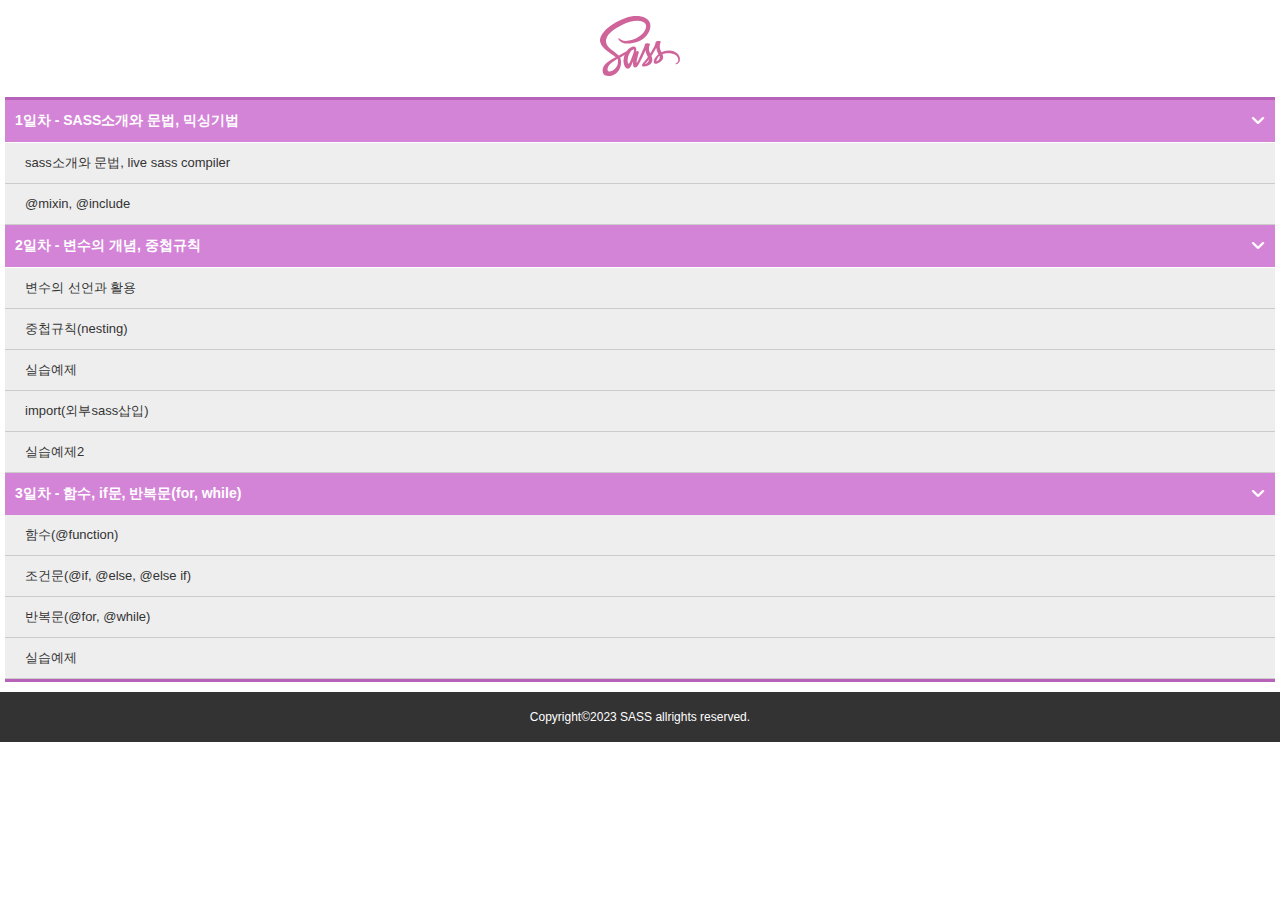
<file: index.html>
<!DOCTYPE html>
<html lang="ko">
<head>
  <meta charset="UTF-8">
  <meta http-equiv="X-UA-Compatible" content="IE=edge">
  <meta name="viewport" content="width=device-width, initial-scale=1.0">
  <title>SASS 학습목차</title>
  <style>
    *{padding:0px;margin:0px;}
    body{
      font-family:"맑은 고딕",arial,sans-serif;
      font-size:12px;
      color:#333;
    }
    h1{
      text-align:center;
      padding:16px 0px;
      font-size:20px
    }
    h1 img{height:60px;}
    .title01{
      text-align:center;
      margin-top:6px;
    }
    .border01{
      border-top:3px solid #b662b9;
      border-bottom:3px solid #b662b9;
    }
    .bgcolor01{background:#d484d7;}
    main{margin-bottom:10px;}
    dl{
      margin:0px 5px;
      overflow:hidden;
    }
    dt{
      font-size:14px;     
      color:#ffffff;
      padding:12px 0px;
      font-weight:bold;
      text-indent:10px;
      border-bottom:1px solid #fff;
    }
    dl dt:last-of-type{border:none;}
    dd{
      background:rgb(238, 238, 238);
      border-bottom:1px solid #ccc;
      /* overflow:hidden; */
    }
    dd > a{
      font-size:13px;
      line-height:40px;
      color:#333;
      text-decoration:none;
      text-indent:20px;
      display:block;
      transition:0.3s;
    }
    dd > a:hover{
      font-weight:bold;
      
    }
    i.fa-angle-down{
      color:#fff;
      font-size:16px;
      float:right;
      padding:0px 10px;
    }
    footer{
      line-height:50px;
      text-align:center;
      background:#333;
    }
    footer > address{
      font-style:normal;
      color:#fff;
    }
  </style>
  <link rel="stylesheet" href="https://cdnjs.cloudflare.com/ajax/libs/font-awesome/6.1.1/css/all.min.css">
</head>
<body>
  <header>
    <h1><img src="./logo.svg" alt="sass로고"></h1>
  </header>

  <main>
    <dl class="border01">
      <dt class="bgcolor01">1일차 - SASS소개와 문법, 믹싱기법<i class="fas fa-angle-down"></i></dt>
      <dd><a href="./0424/01_sass소개와 문법.html" title="소개와 문법">sass소개와 문법, live sass compiler</a></dd>
      <dd><a href="./0424/02_sass문법-믹싱기법(mixin, include).html" title="">@mixin, @include</a></dd>

      <dt class="bgcolor01">2일차 - 변수의 개념, 중첩규칙<i class="fas fa-angle-down"></i></dt>
      <dd><a href="./0425/01_sass_변수개념.html" title="변수">변수의 선언과 활용</a></dd>
      <dd><a href="./0425/02_sass_중첩규칙.html" title="중첩">중첩규칙(nesting)</a></dd>
      <dd><a href="./0425/03_sass_실습예제.html" title="삽입">실습예제</a></dd>
      <dd><a href="./0425/04_sass_import(외부sass삽입).html" title="삽입">import(외부sass삽입)</a></dd>
      <dd><a href="./0425/05_sass_실습예제2.html" title="삽입">실습예제2</a></dd>

      <dt class="bgcolor01">3일차 - 함수, if문, 반복문(for, while)<i class="fas fa-angle-down"></i></dt>
      <dd><a href="./0426/01_sass함수문법.html" title="함수">함수(@function)</a></dd>
      <dd><a href="./0426/02_sass함수문법(if문).html" title="조건문">조건문(@if, @else, @else if)</a></dd>
      <dd><a href="./0426/04_sass함수문법(반복문과 배열).html" title="반복문">반복문(@for, @while)</a></dd>
      <dd><a href="./0426/03_sass실습예제.html" title="반복문">실습예제</a></dd>
    </dl>
  </main>

  <footer>
    <address>
      Copyright&copy;2023 SASS allrights reserved.
    </address>
  </footer>
</body>
</html>
</file>
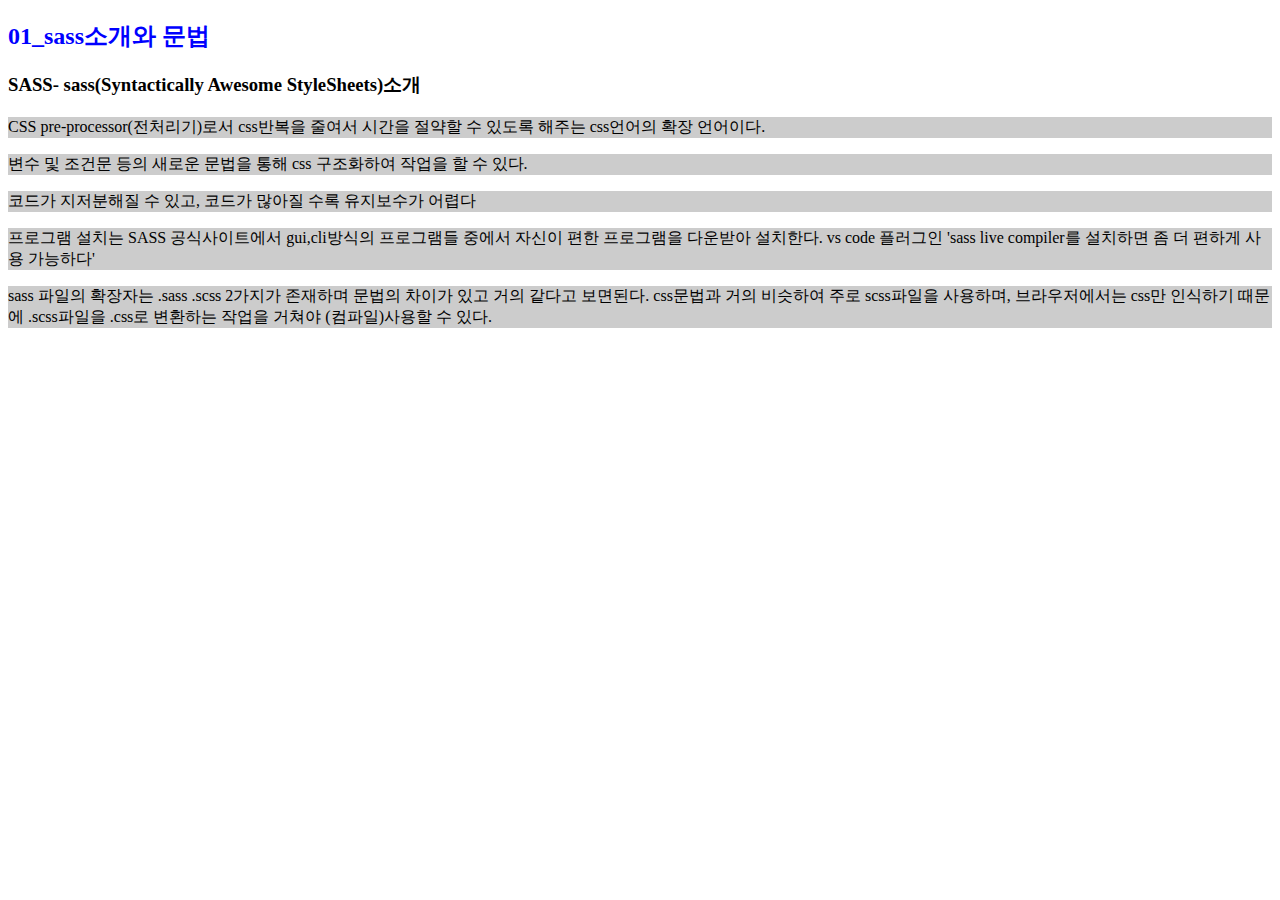
<file: 0424/01_sass소개와 문법.html>
<!DOCTYPE html>
<html lang="ko">
<head>
  <meta charset="UTF-8">
  <meta http-equiv="X-UA-Compatible" content="IE=edge">
  <meta name="viewport" content="width=device-width, initial-scale=1.0">
  <title>01_sass소개와 문법</title>
  <link rel="stylesheet" href="./style.css" type="text/css" rel="stylesheet"">
</head>
<body>
  <h2>01_sass소개와 문법</h2>
  <h3>SASS- sass(Syntactically Awesome StyleSheets)소개</h3>
  <p>CSS pre-processor(전처리기)로서 css반복을 줄여서 시간을 절약할 수 있도록 해주는 css언어의 확장 언어이다.</p>
  <p>변수 및 조건문 등의 새로운 문법을 통해 css 구조화하여 작업을 할 수 있다.</p>
  <P>코드가 지저분해질 수 있고, 코드가 많아질 수록 유지보수가 어렵다</P>
  <P>프로그램 설치는 SASS 공식사이트에서 gui,cli방식의 프로그램들 중에서 자신이 편한 프로그램을 다운받아 설치한다. vs code 플러그인 'sass live compiler를 설치하면 좀 더 편하게 사용 가능하다'</P>
  <p>sass 파일의 확장자는 .sass .scss 2가지가 존재하며 문법의 차이가 있고 거의 같다고 보면된다.
    css문법과 거의 비슷하여 주로 scss파일을 사용하며, 브라우저에서는 css만 인식하기 때문에 .scss파일을 .css로 변환하는 작업을 거쳐야 (컴파일)사용할 수 있다.

  </p>
</body>
</html>
</file>
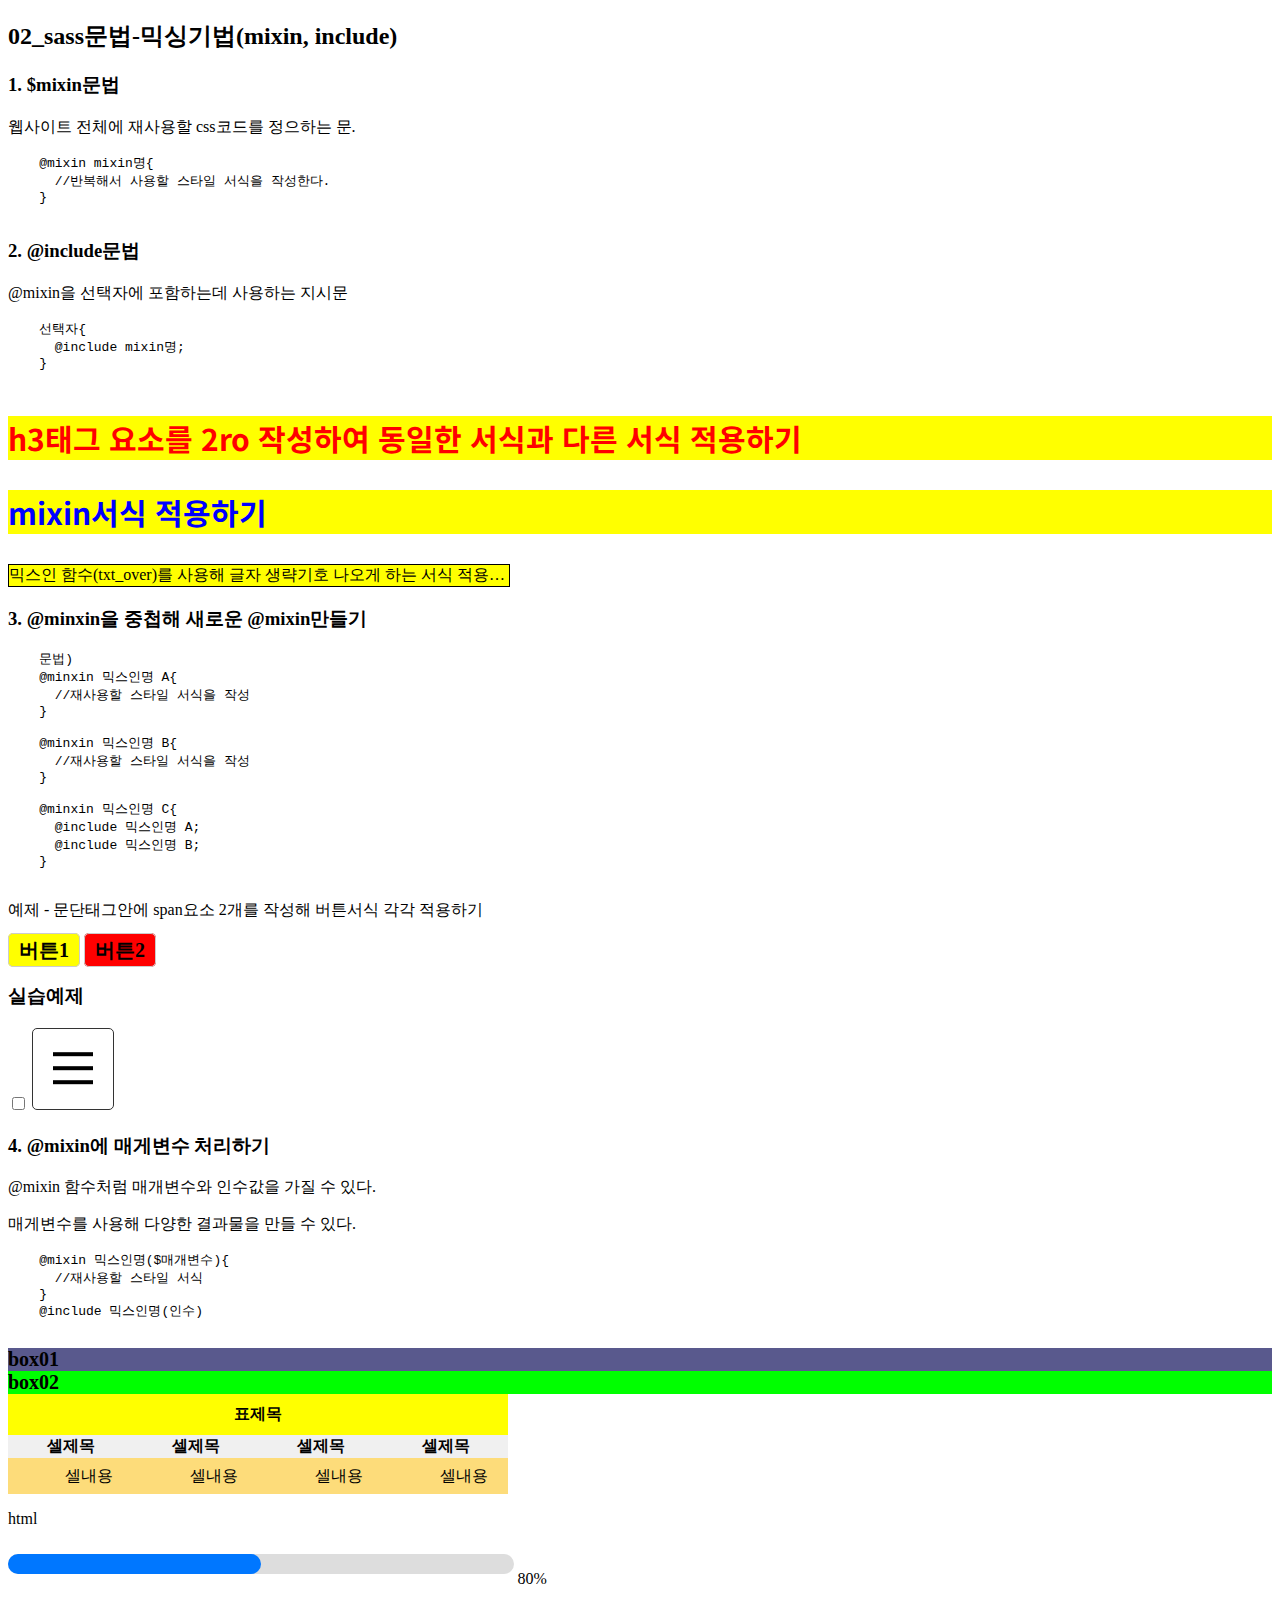
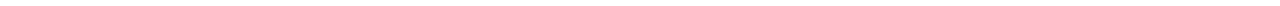
<file: 0424/02_sass문법-믹싱기법(mixin, include).html>
<!DOCTYPE html>
<html lang="ko">
<head>
  <meta charset="UTF-8">
  <meta http-equiv="X-UA-Compatible" content="IE=edge">
  <meta name="viewport" content="width=device-width, initial-scale=1.0">
  <title>02_sass문법-믹싱기법(mixin, include)</title>
  <link rel="stylesheet" href="./style2.css" type="text/css">
</head>
<body>
  <h2>02_sass문법-믹싱기법(mixin, include)</h2>
  <h3>1. $mixin문법</h3>
  <p>웹사이트 전체에 재사용할 css코드를 정으하는 문.</p>
  <pre>
    @mixin mixin명{
      //반복해서 사용할 스타일 서식을 작성한다.
    }
  </pre>

  <h3>2. @include문법</h3>
  <p>@mixin을 선택자에 포함하는데 사용하는 지시문</p>
  <pre>
    선택자{
      @include mixin명;
    }
  </pre>

  <h3 class="title01">h3태그 요소를 2ro 작성하여 동일한 서식과 다른 서식 적용하기</h3>
  <h3 class="title02">mixin서식 적용하기</h3>

  <p class="p01">믹스인 함수(txt_over)를 사용해 글자 생략기호 나오게 하는 서식 적용하기</p>

  <h3>3. @minxin을 중첩해 새로운 @mixin만들기</h3>
  <pre>
    문법)
    @minxin 믹스인명 A{
      //재사용할 스타일 서식을 작성
    }

    @minxin 믹스인명 B{
      //재사용할 스타일 서식을 작성
    }
    
    @minxin 믹스인명 C{
      @include 믹스인명 A;
      @include 믹스인명 B;
    }
  </pre>

  <p>예제 - 문단태그안에 span요소 2개를 작성해 버튼서식 각각 적용하기</p>
  <p>
    <span class="btn01">버튼1</span>
    <span class="btn02">버튼2</span>
  </p>
  <h3>실습예제</h3>

  <input type="checkbox" for="check" id="check1">
  <label class="box_wrap" for="check1">
    <div class="box01">
      <span>&nbsp;</span>
      <span>&nbsp;</span>
      <span>&nbsp;</span>
    </div>
  </label>

  <h3>4. @mixin에 매게변수 처리하기</h3>
  <p>@mixin 함수처럼 매개변수와 인수값을 가질 수 있다.</p>
  <p>매게변수를 사용해 다양한 결과물을 만들 수 있다.</p>

  <pre>
    @mixin 믹스인명($매개변수){
      //재사용할 스타일 서식
    }
    @include 믹스인명(인수)
  </pre>

  <div id="box01">box01</div>
  <div id="box02">box02</div>

<!-- 테이블태그 -->
<table class="v">
  <caption>표제목</caption>
  <thead>
  <tr>
    <th>셀제목</th>
    <th>셀제목</th>
    <th>셀제목</th>
    <th>셀제목</th>
  </tr>
</thead>

<tbody>
  <tr>
    <td>셀내용</td>
    <td>셀내용</td>
    <td>셀내용</td>
    <td>셀내용</td>
  </tr>
</tbody>
</table>

<div class="progress_wrap">
  <p>html</p>
  <div class="progress-bar">
    <div class="progress"></div>
  </div>
  <span>80%</span>
 





</body>
</html>
</file>
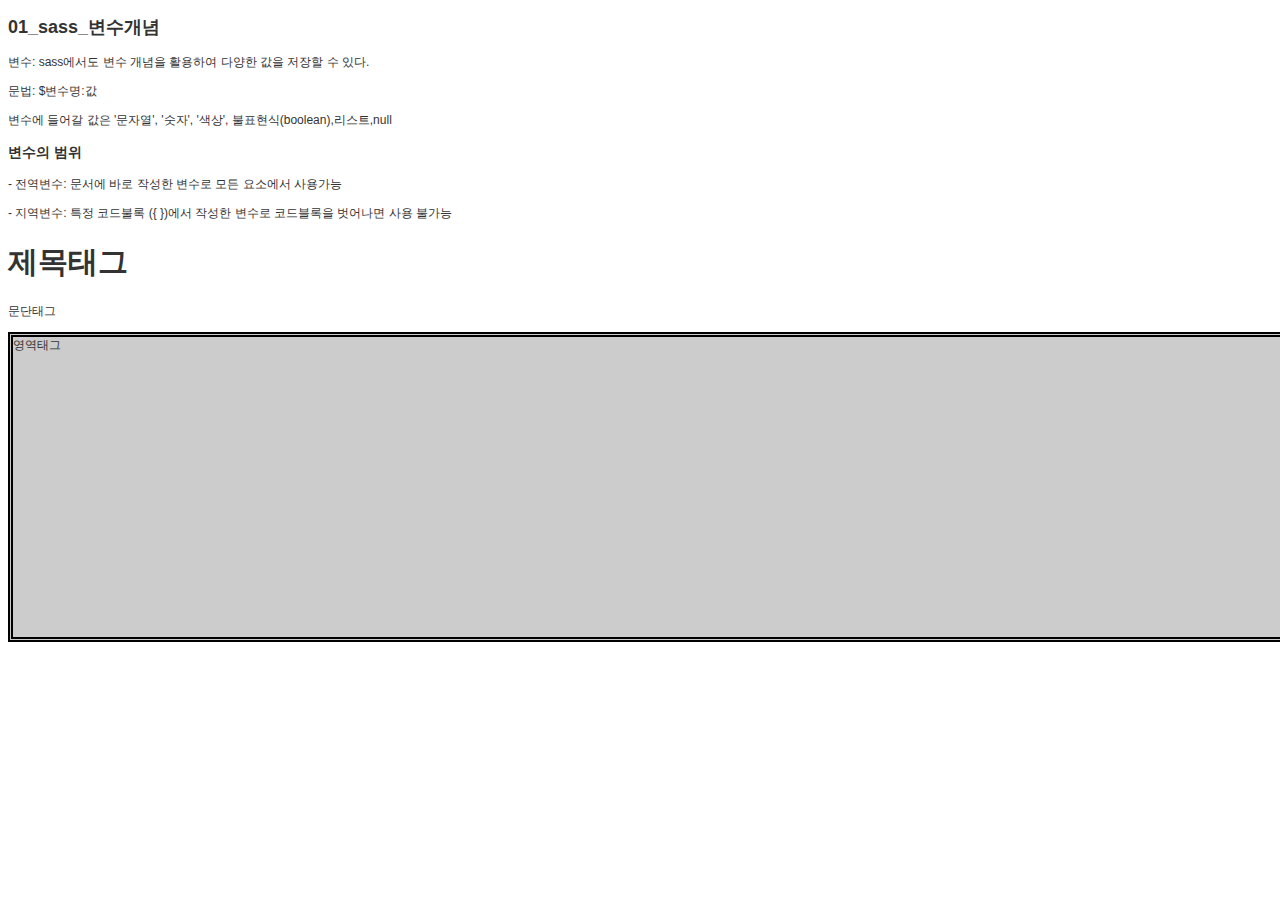
<file: 0425/01_sass_변수개념.html>
<!DOCTYPE html>
<html lang="ko">
<head>
  <meta charset="UTF-8">
  <meta http-equiv="X-UA-Compatible" content="IE=edge">
  <meta name="viewport" content="width=device-width, initial-scale=1.0">
  <title>01_sass_변수개념</title>
  <link rel="stylesheet" href="./css/style.css" type="text/css">
</head>
<body>
  <h2>01_sass_변수개념</h2>
  <p>변수: sass에서도 변수 개념을 활용하여 다양한 값을 저장할 수 있다.</p>
  <p>문법: $변수명:값</p>
  <p>변수에 들어갈 값은 '문자열', '숫자', '색상', 불표현식(boolean),리스트,null</p>


  <h3>변수의 범위</h3>
  <p>- 전역변수: 문서에 바로 작성한 변수로 모든 요소에서 사용가능</p>
  <p>- 지역변수: 특정 코드불록 ({ })에서 작성한 변수로 코드블록을 벗어나면 사용 불가능</p>
  <h1>제목태그</h1>
  <p>문단태그</p>
  <div id="wrap">영역태그</div>
</body>
</html>
</file>
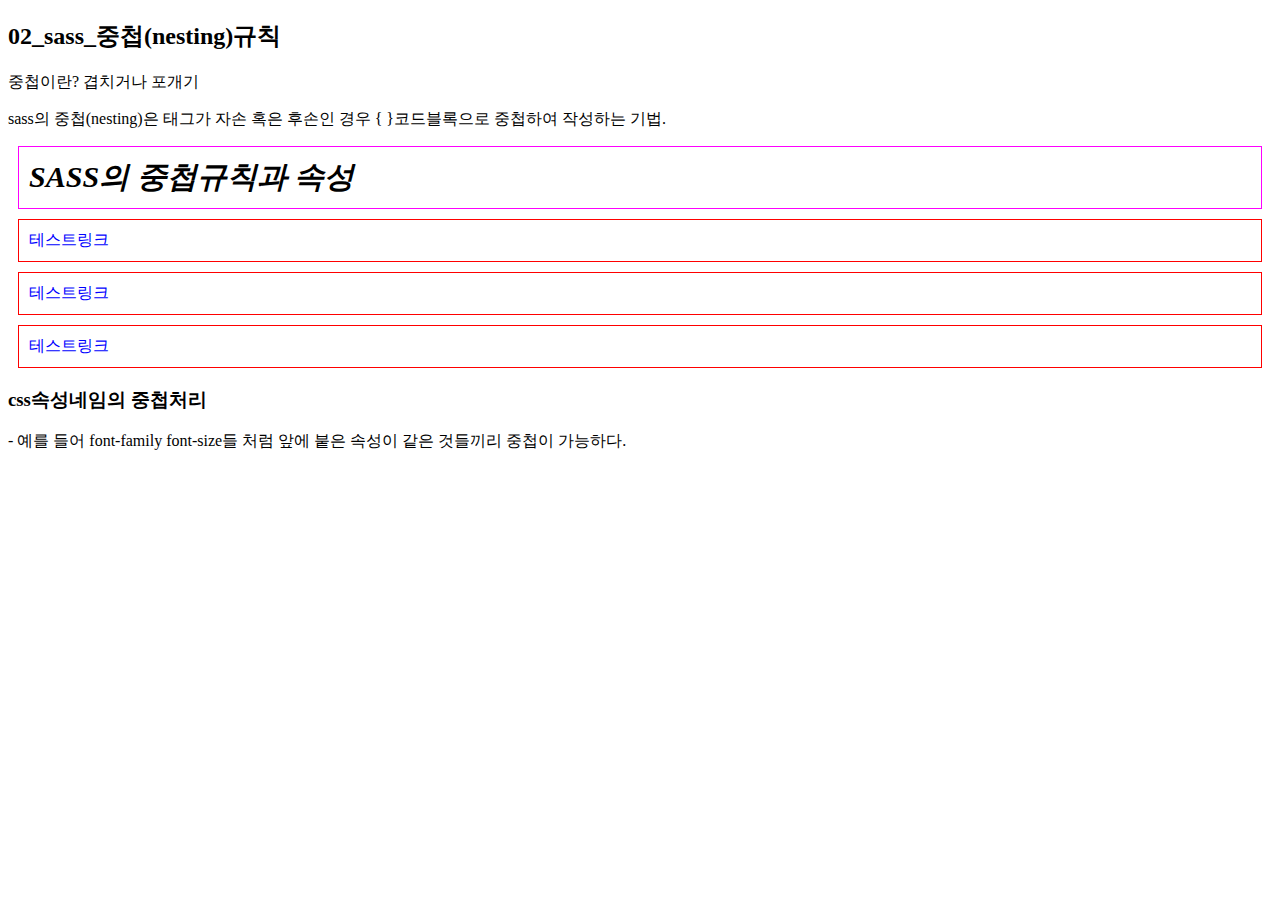
<file: 0425/02_sass_중첩규칙.html>
<!DOCTYPE html>
<html lang="ko">
<head>
  <meta charset="UTF-8">
  <meta http-equiv="X-UA-Compatible" content="IE=edge">
  <meta name="viewport" content="width=device-width, initial-scale=1.0">
  <title>02_sass_중첩규칙</title>
  <link rel="stylesheet" href="./css/style2.css" type="text/css">
</head>
<body>
  <h2>02_sass_중첩(nesting)규칙</h2>
  <p>중첩이란? 겹치거나 포개기</p>
  <p>sass의 중첩(nesting)은 태그가 자손 혹은 후손인 경우 { }코드블록으로 중첩하여 작성하는 기법. </p>

  <div class="list">
    <h3>SASS의 중첩규칙과 속성</h3>
    <ul>
      <li><a href="#">테스트링크</a></li>
      <li><a href="#">테스트링크</a></li>
      <li><a href="#">테스트링크</a></li>
    </ul>
  </div>

  <h3>css속성네임의 중첩처리</h3>
  <p>- 예를 들어 font-family font-size들 처럼 앞에 붙은 속성이 같은 것들끼리 중첩이 가능하다.</p>

</body>
</html>
</file>
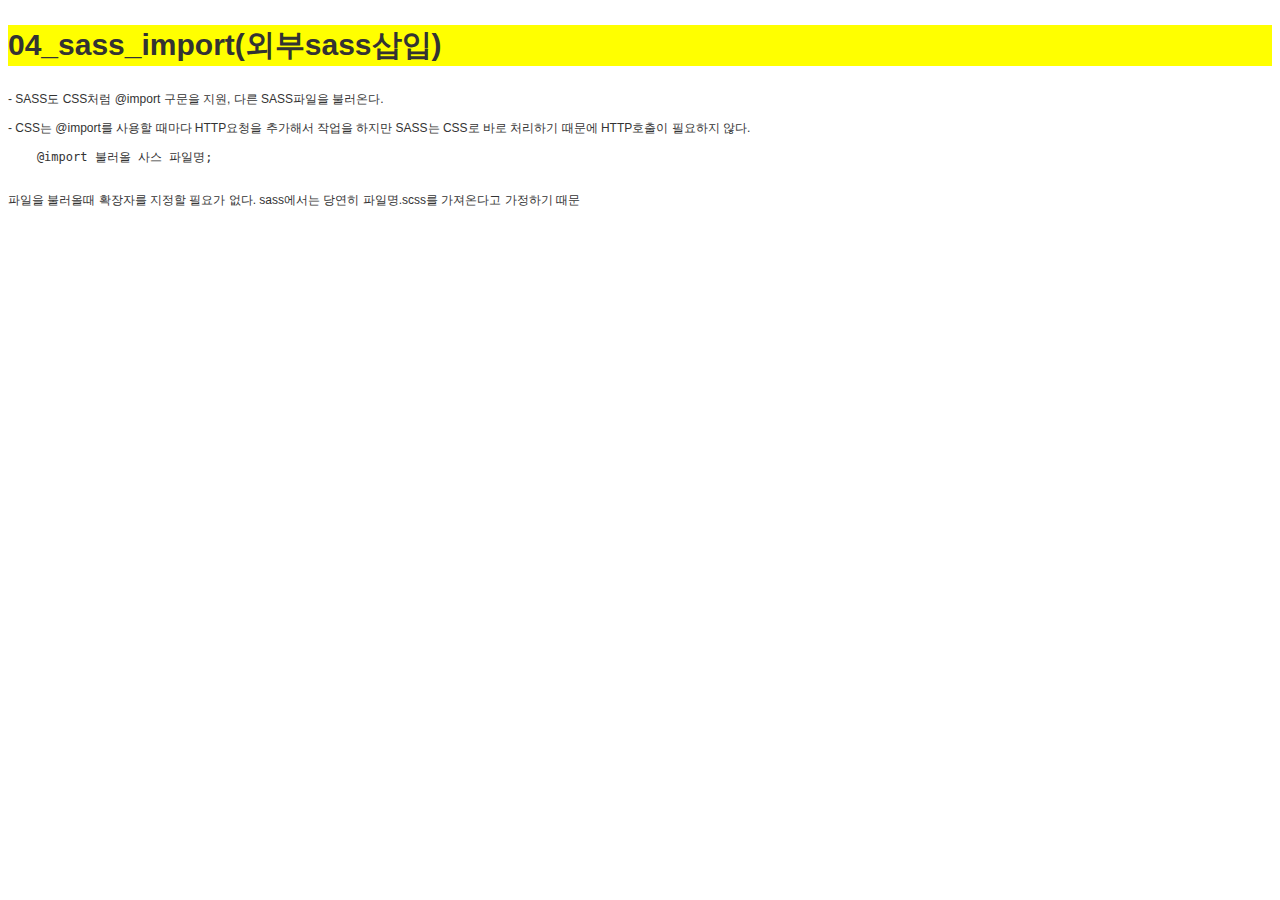
<file: 0425/04_sass_import(외부sass삽입).html>
<!DOCTYPE html>
<html lang="ko">
<head>
  <meta charset="UTF-8">
  <meta http-equiv="X-UA-Compatible" content="IE=edge">
  <meta name="viewport" content="width=device-width, initial-scale=1.0">
  <title>04_sass_import(외부sass삽입)</title>
  <link rel="stylesheet" href="./css/import.css">
</head>
<body>
  <h2>04_sass_import(외부sass삽입)</h2>
  <p>- SASS도 CSS처럼 @import 구문을 지원, 다른 SASS파일을 불러온다.</p>
  <p>- CSS는 @import를 사용할 때마다 HTTP요청을 추가해서 작업을 하지만 SASS는 CSS로 바로 처리하기 때문에 HTTP호출이 필요하지 않다.</p>

  <pre>
    @import 불러올 사스 파일명;
  </pre>

  <p>파일을 불러올때 확장자를 지정할 필요가 없다. sass에서는 당연히 파일명.scss를 가져온다고 가정하기 때문</p>


</body>
</html>
</file>
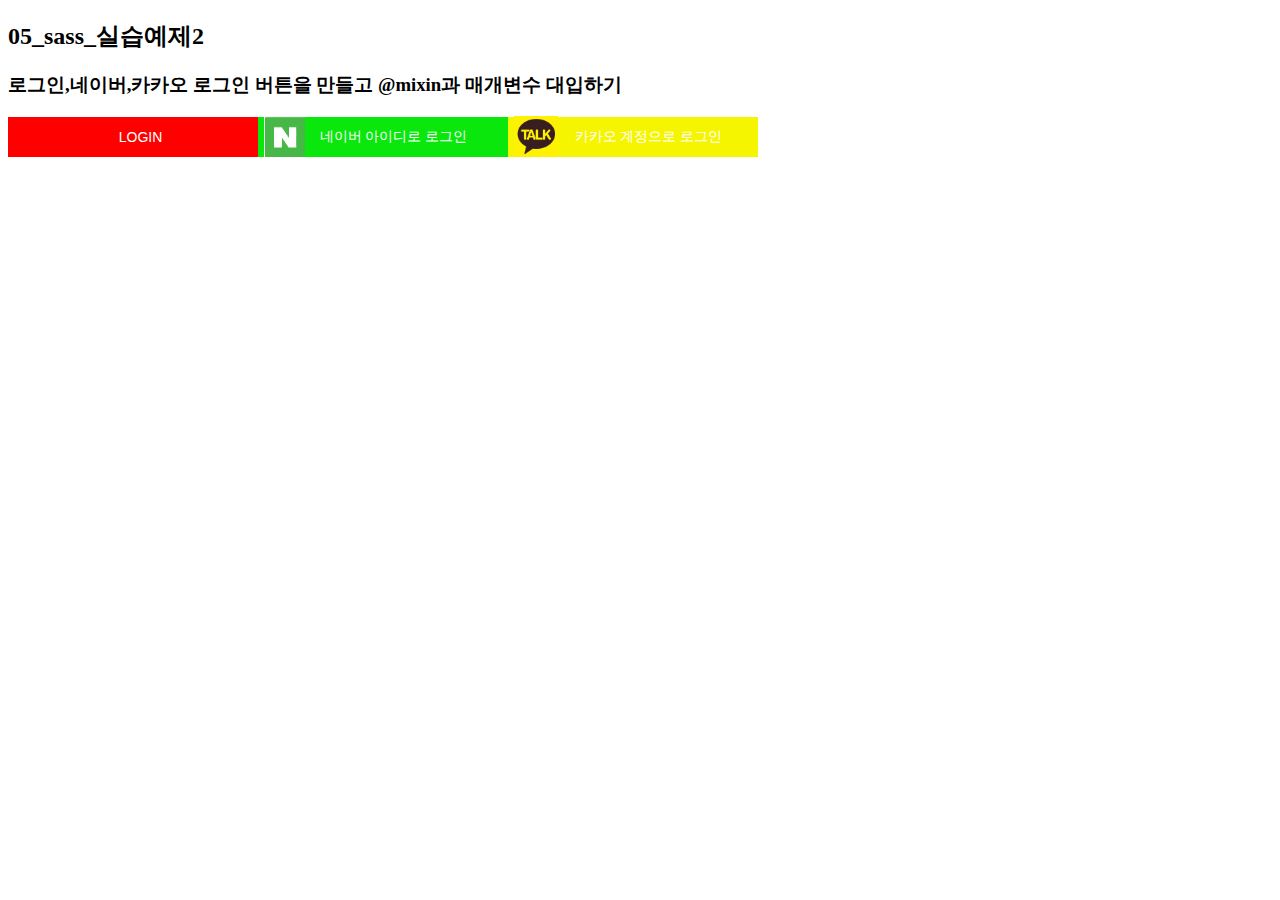
<file: 0425/05_sass_실습예제2.html>
<!DOCTYPE html>
<html lang="ko">
<head>
  <meta charset="UTF-8">
  <meta http-equiv="X-UA-Compatible" content="IE=edge">
  <meta name="viewport" content="width=device-width, initial-scale=1.0">
  <title>05_sass_실습예제2</title>
  <link rel="stylesheet" href="./css/style3.css" type="text/css">
</head>
<body>
  <h2>05_sass_실습예제2</h2>
  
  <h3>로그인,네이버,카카오 로그인 버튼을 만들고 @mixin과 매개변수 대입하기</h3>
  <div class="btn_wrap">
    <button class="btn1">LOGIN</button>
    <button class="btn2">네이버 아이디로 로그인</button>
    <button class="btn3">카카오 계정으로 로그인</button>

  </div>
</body>
</html>
</file>
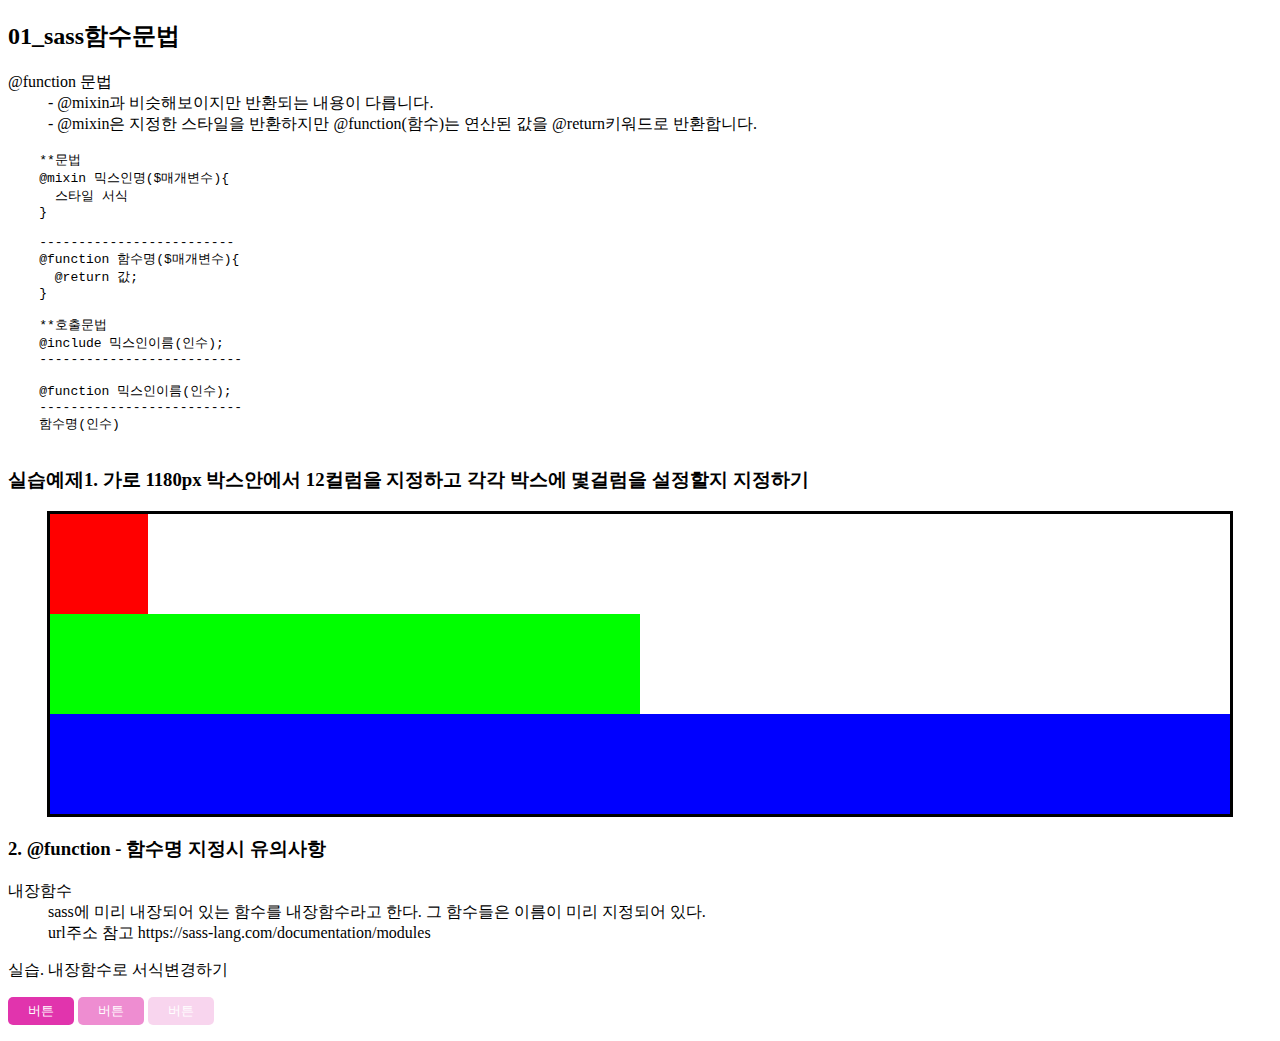
<file: 0426/01_sass함수문법.html>
<!DOCTYPE html>
<html lang="ko">
<head>
  <meta charset="UTF-8">
  <meta http-equiv="X-UA-Compatible" content="IE=edge">
  <meta name="viewport" content="width=device-width, initial-scale=1.0">
  <title>01_sass함수문법</title>
  <link rel="stylesheet" href="./css/style.css" type="text/css">
</head>
<body>
  <h2>01_sass함수문법</h2>
  <dl>
    <dt>@function 문법</dt>
    <dd>- @mixin과 비슷해보이지만 반환되는 내용이 다릅니다.</dd>
    <dd>- @mixin은 지정한 스타일을 반환하지만 @function(함수)는 연산된 값을 @return키워드로 반환합니다.</dd>
  </dl>

  <pre>
    **문법
    @mixin 믹스인명($매개변수){
      스타일 서식
    }

    -------------------------
    @function 함수명($매개변수){
      @return 값;
    } 

    **호출문법 
    @include 믹스인이름(인수);
    --------------------------

    @function 믹스인이름(인수);
    --------------------------
    함수명(인수)
  </pre>

  <h3>실습예제1. 가로 1180px 박스안에서 12컬럼을 지정하고 각각 박스에 몇걸럼을 설정할지 지정하기</h3>
  <div class="wrap">
    <div class="box01"></div>
    <div class="box02"></div>
    <div class="box03"></div>
  </div>

  <h3>2. @function - 함수명 지정시 유의사항</h3>
  <dl>
    <dt>내장함수</dt>
    <dd>sass에 미리 내장되어 있는 함수를 내장함수라고 한다. 그 함수들은 이름이 미리 지정되어 있다.</dd>
    <dd>url주소 참고 https://sass-lang.com/documentation/modules</dd>

    <p>실습. 내장함수로 서식변경하기</p>
    <input type="button" value="버튼" class="button">
    <input type="button" value="버튼" class="button btn02">
    <input type="button" value="버튼" class="button btn03">

  </dl>
</body>
</html>
</file>
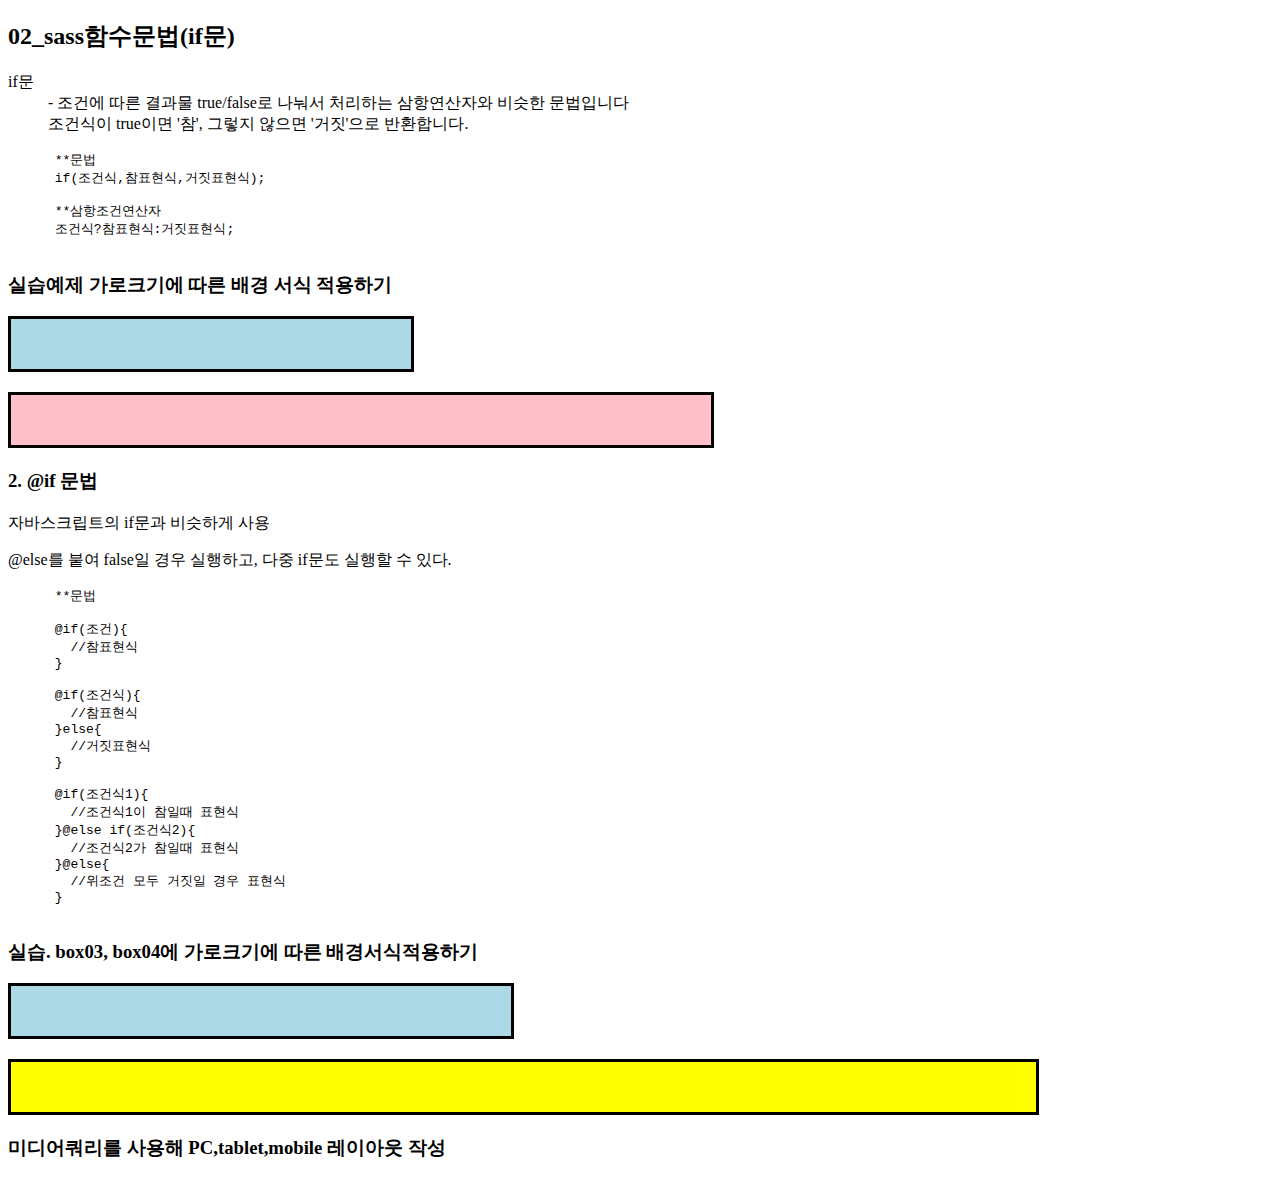
<file: 0426/02_sass함수문법(if문).html>
<!DOCTYPE html>
<html lang="ko">
<head>
  <meta charset="UTF-8">
  <meta http-equiv="X-UA-Compatible" content="IE=edge">
  <meta name="viewport" content="width=device-width, initial-scale=1.0">
  <title>02_sass함수문법(if문)</title>
  <link rel="stylesheet" href="./css/style2.css" type="text/css">
</head>
<body>
  <h2>02_sass함수문법(if문)</h2>
  <dl>
    <dt>if문</dt>
    <dd>- 조건에 따른 결과물 true/false로 나눠서 처리하는 삼항연산자와 비슷한 문법입니다</dd>
    <dd>조건식이 true이면 '참', 그렇지 않으면 '거짓'으로 반환합니다.</dd>
  </dl>

    <pre>
      **문법
      if(조건식,참표현식,거짓표현식);

      **삼항조건연산자
      조건식?참표현식:거짓표현식;
    </pre>

    <h3>실습예제 가로크기에 따른 배경 서식 적용하기</h3>
    <div class="box01"></div>
    <div class="box02"></div>

    <h3>2. @if 문법</h3>
    <p>자바스크립트의 if문과 비슷하게 사용</p>
    <p>@else를 붙여 false일 경우 실행하고, 다중 if문도 실행할 수 있다.</p>

    <pre>
      **문법
      
      @if(조건){
        //참표현식
      }

      @if(조건식){
        //참표현식
      }else{
        //거짓표현식
      }

      @if(조건식1){
        //조건식1이 참일때 표현식
      }@else if(조건식2){
        //조건식2가 참일때 표현식
      }@else{
        //위조건 모두 거짓일 경우 표현식
      }
    </pre>

    <h3>실습. box03, box04에 가로크기에 따른 배경서식적용하기</h3>
    <div class="box03"></div>
    <div class="box04"></div>

    <h3>
      미디어쿼리를 사용해 PC,tablet,mobile 레이아웃 작성
    </h3>
</body>
</html>
</file>
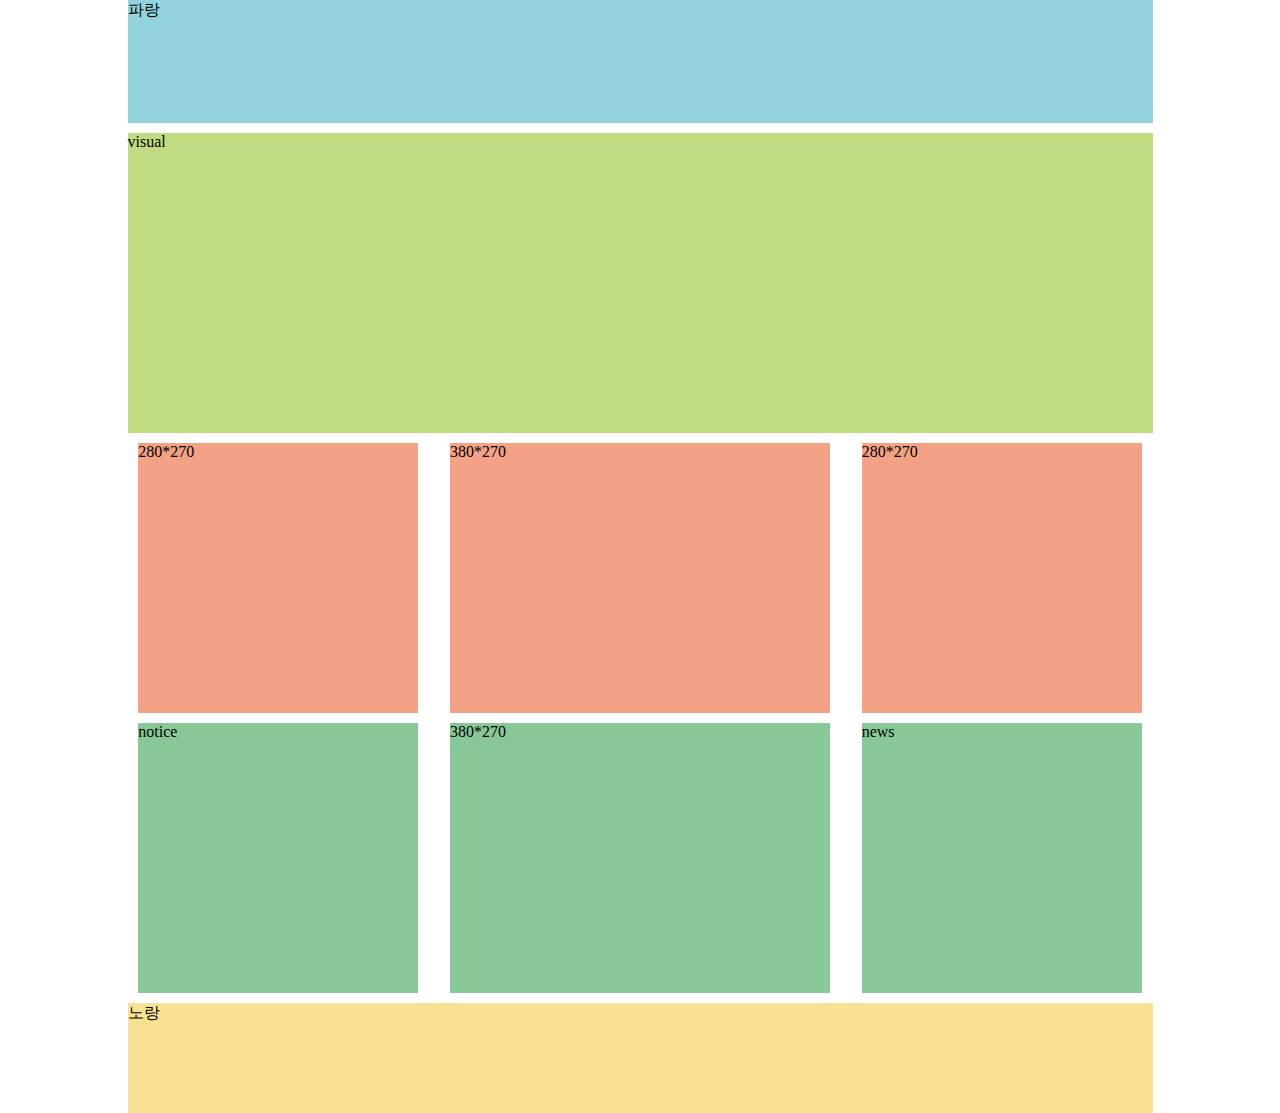
<file: 0426/03_sass실습예제.html>
<!DOCTYPE html>
<html lang="ko">
<head>
  <meta charset="UTF-8">
  <meta http-equiv="X-UA-Compatible" content="IE=edge">
  <meta name="viewport" content="width=device-width, initial-scale=1.0">
  <title>03_sass실습예제</title>
  <link rel="stylesheet" href="./css/exec01.css" type="text/css">
</head>
<body>
  <div class="wrap">
    
    <header>파랑</header>
    
    <main>
    <div class="visual">visual</div>
    
    <ul class="cont01">
      <li>280*270</li>
      <li>380*270</li>
      <li>280*270</li>
    </ul>
    <ul class="cont02">
      <li>notice</li>
      <li>380*270</li>
      <li>news</li>
    </ul>
  </main>

  <footer>노랑</footer>
</div>
</body>
</html>
</file>
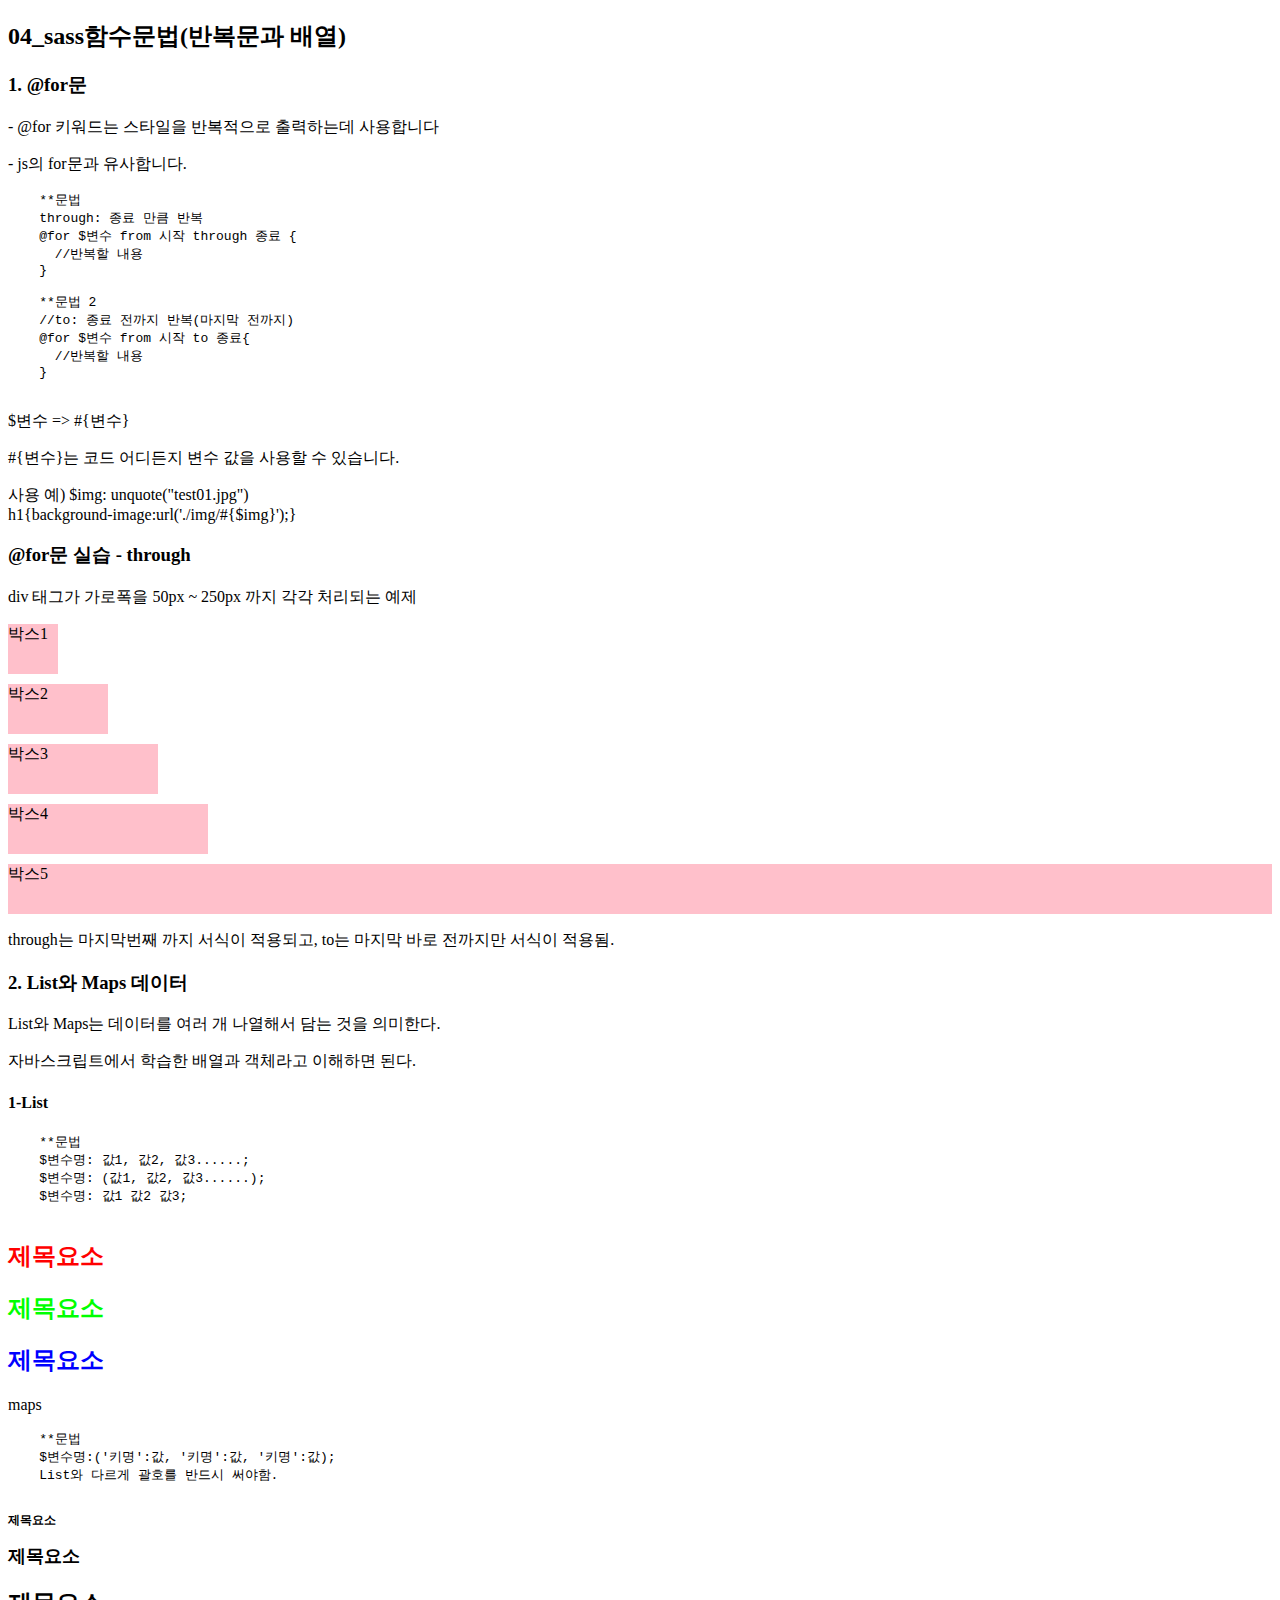
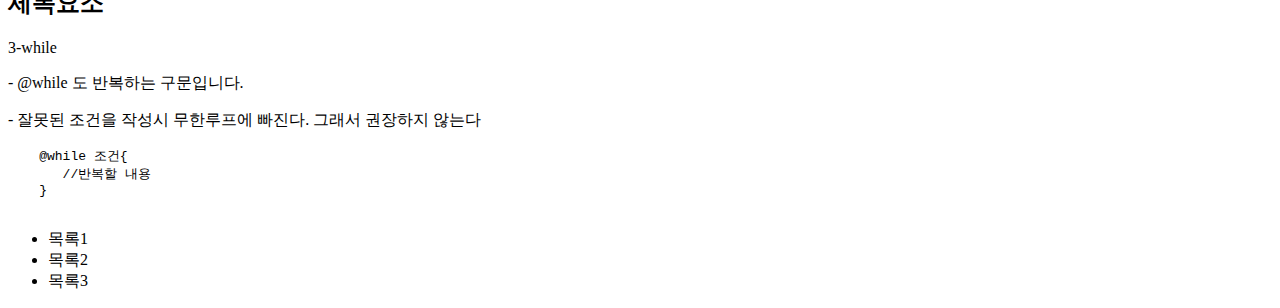
<file: 0426/04_sass함수문법(반복문과 배열).html>
<!DOCTYPE html>
<html lang="ko">
<head>
  <meta charset="UTF-8">
  <meta http-equiv="X-UA-Compatible" content="IE=edge">
  <meta name="viewport" content="width=device-width, initial-scale=1.0">
  <title>04_sass함수문법(반복문과 배열)</title>
  <link rel="stylesheet" href="./css/style4.css" type="text/css">
</head>
<body>
  <h2>04_sass함수문법(반복문과 배열)</h2>
  <h3>1. @for문</h3>
  <p>- @for 키워드는 스타일을 반복적으로 출력하는데 사용합니다</p>
  <p>- js의 for문과 유사합니다.</p>

  <pre>
    **문법
    through: 종료 만큼 반복
    @for $변수 from 시작 through 종료 {
      //반복할 내용
    }

    **문법 2
    //to: 종료 전까지 반복(마지막 전까지)
    @for $변수 from 시작 to 종료{
      //반복할 내용
    }
  </pre>

  <p>$변수 => #{변수}</p>
  <p>#{변수}는 코드 어디든지 변수 값을 사용할 수 있습니다.</p>
  <p>사용 예) $img: unquote("test01.jpg")
    <br>
    h1{background-image:url('./img/#{$img}');}
  </p>

  <h3> @for문 실습 - through</h3>
  <p>div 태그가 가로폭을 50px ~ 250px 까지 각각 처리되는 예제</p>
  <div>박스1</div>
  <div>박스2</div>
  <div>박스3</div>
  <div>박스4</div>
  <div>박스5</div>


  <p>through는 마지막번째 까지 서식이 적용되고, to는 마지막 바로 전까지만 서식이 적용됨.</p>

  <h3>2. List와 Maps 데이터</h3>
  <p>List와 Maps는 데이터를 여러 개 나열해서 담는 것을 의미한다.</p>
  <p>자바스크립트에서 학습한 배열과 객체라고 이해하면 된다.</p>

  <h4>1-List</h4>
  <pre>
    **문법
    $변수명: 값1, 값2, 값3......;
    $변수명: (값1, 값2, 값3......);
    $변수명: 값1 값2 값3;
  </pre> 

  <article>
    <h2>제목요소</h2>
    <h2>제목요소</h2>
    <h2>제목요소</h2>
  </article>

  <p>maps</p>
  <pre>
    **문법
    $변수명:('키명':값, '키명':값, '키명':값);
    List와 다르게 괄호를 반드시 써야함.
  </pre>

  <section>
    <h2>제목요소</h2>
    <h2>제목요소</h2>
    <h2>제목요소</h2>
  </section>

  <p>3-while</p>
  <p>- @while 도 반복하는 구문입니다.</p>
  <p>- 잘못된 조건을 작성시 무한루프에 빠진다. 그래서 권장하지 않는다</p>

  <pre>
    @while 조건{
       //반복할 내용
    }
  </pre>
    <ul class="list01">
      <li>목록1</li>
      <li>목록2</li>
      <li>목록3</li>
    </ul>



</body>
</html>
</file>
<file: 0424/style.css>
h2 {
  color: #00f;
}

p {
  background: #ccc;
}/*# sourceMappingURL=style.css.map */
</file>
<file: 0424/style2.css>
@charset "UTF-8";
@import url("https://fonts.googleapis.com/css2?family=Noto+Sans+KR:wght@100;300;400;500;700&display=swap");
.title01 {
  font-family: "Noto Sans KR", "맑은 고딕", sans-serif;
  font-size: 30px;
  background: #ff0;
  color: #f00;
}

.title02 {
  font-family: "Noto Sans KR", "맑은 고딕", sans-serif;
  font-size: 30px;
  background: #ff0;
  color: #00f;
}

.p01 {
  text-overflow: ellipsis;
  white-space: nowrap;
  overflow: hidden;
  width: 500px;
  border: 1px solid #000;
  background: #ff0;
}

.btn01 {
  font-family: "궁서체";
  font-weight: bold;
  font-size: 20px;
  border: 1px solid #ccc;
  padding: 5px 10px;
  border-radius: 5px;
  background-color: #ff0;
}

.btn02 {
  font-family: "궁서체";
  font-weight: bold;
  font-size: 20px;
  border: 1px solid #ccc;
  padding: 5px 10px;
  border-radius: 5px;
  background-color: #f00;
}

.box01 > span {
  display: block;
  width: 40px;
  height: 4px;
  background: #000;
  margin-bottom: 10px;
  transition: 0.3s;
}

.box_wrap {
  display: inline-block;
  width: 80px;
  border: 1px solid #333;
  height: 80px;
  text-align: center;
  border-radius: 5px;
  position: relative;
}

.box01 {
  position: absolute;
  left: 50%;
  top: 50%;
  transform: translate(-50%, -40%);
}

#check1:checked + .box_wrap .box01 > span:first-child {
  transform: rotate(45deg);
  position: relative;
  top: 10px;
}

input[id=check1]:checked + .box_wrap .box01 > span:nth-child(2) {
  display: none;
}

input[id=check1]:checked + .box_wrap .box01 > span:last-child {
  transform: rotate(-45deg);
  position: relative;
  top: -4.3px;
}

#box01 {
  font-family: "궁서체";
  font-weight: bold;
  font-size: 20px;
  background-color: rgb(89, 89, 141);
}

#box02 {
  font-family: "궁서체";
  font-weight: bold;
  font-size: 20px;
  background-color: #00ff00;
}

.border {
  width: 300px;
  border: 5px double #f00;
}

table {
  border-collapse: collapse;
  background: #f0f0f0;
  width: 500px;
}

table caption {
  background: #ffff00;
  padding: 10px 0px;
  font-weight: bold;
}

table tr td {
  line-height: 210%;
  text-align: right;
  padding-right: 20px;
}

table tbody tr:nth-child(2n+1) {
  background: #fddc7a;
}

.progress_wrap {
  width: 50%;
}

.progress-bar {
  display: inline-block;
  width: 80%;
  height: 20px;
  background-color: #ddd;
  border-radius: 10px;
  margin: 10px 0;
}

.progress {
  width: 50%;
  height: 100%;
  background-color: #0077ff;
  border-radius: 10px;
  transition: width 0.5s ease-in-out;
}

.progress_wrap span {
  display: inline-block;
  margin-bottom: 10px;
}/*# sourceMappingURL=style2.css.map */
</file>
<file: 0425/css/style.css>
@charset "UTF-8";
body {
  font-family: "맑은 고딕", arial, sans-serif;
  font-size: 12px;
  color: #333;
}

h1 {
  font-size: 30px;
}

#wrap {
  width: 1280px;
  height: 300px;
  margin: 0px auto;
  border: 5px double #000;
  background: #ccc;
}/*# sourceMappingURL=style.css.map */
</file>
<file: 0425/css/style2.css>
@charset "UTF-8";
.list h3 {
  padding: 10px;
  margin: 10px;
  border: 1px solid #f0f;
  font-family: "궁서체";
  font-size: 30px;
  font-weight: bold;
  font-style: italic;
}
.list ul {
  list-style: none;
  margin: 0px;
  padding: 0px;
}
.list li {
  padding: 10px;
  margin: 10px;
  border: 1px solid #f00;
}
.list a {
  text-decoration: none;
  color: #00f;
}/*# sourceMappingURL=style2.css.map */
</file>
<file: 0425/css/import.css>
@charset "UTF-8";
body {
  font-family: "맑은 고딕", arial, sans-serif;
  font-size: 12px;
  color: #333;
}

h1 {
  font-size: 30px;
}

#wrap {
  width: 1280px;
  height: 300px;
  margin: 0px auto;
  border: 5px double #000;
  background: #ccc;
}

h2 {
  font-size: 30px;
  color: #333;
  background: #ff0;
}/*# sourceMappingURL=import.css.map */
</file>
<file: 0425/css/style3.css>
.btn_wrap {
  display: flex;
  align-content: center;
}
.btn_wrap .btn1 {
  width: 250px;
  height: 40px;
  font-size: 14px;
  color: #fff;
  text-align: center;
  border: none;
  text-indent: 15px;
  background: #f00;
}
.btn_wrap .btn2 {
  width: 250px;
  height: 40px;
  font-size: 14px;
  color: #fff;
  text-align: center;
  border: none;
  text-indent: 15px;
  background: #09e70d;
  display: inline;
  display: flex;
  align-items: center;
}
.btn_wrap .btn2::before {
  content: "";
  color: #000;
  width: 116px;
  height: 115px;
  background-image: url(../img/sns_icon.png);
  background-position: 760px -1489px;
  background-color: #fff;
  zoom: 35%;
  padding: 0px;
}
.btn_wrap .btn3 {
  width: 250px;
  height: 40px;
  font-size: 14px;
  color: #fff;
  text-align: center;
  border: none;
  text-indent: 15px;
  background: rgb(245, 245, 0);
  display: inline;
  display: flex;
  align-items: center;
}
.btn_wrap .btn3::before {
  content: "";
  display: inline-block;
  -o-object-fit: cover;
     object-fit: cover;
  color: #000;
  width: 130px;
  height: 115px;
  background-image: url(../img/sns_icon.png);
  background-position: 390px -1430px;
  zoom: 35%;
}/*# sourceMappingURL=style3.css.map */
</file>
<file: 0426/css/style.css>
.wrap {
  width: 1180px;
  margin: 0px auto;
  border: 3px solid #000;
}
.wrap .box01 {
  width: 98.3333333333px;
  background: #f00;
  height: 100px;
}
.wrap .box02 {
  width: 590px;
  background: #0f0;
  height: 100px;
}
.wrap .box03 {
  width: 1180px;
  background: #00f;
  height: 100px;
}

.button {
  border: none;
  padding: 5px 20px;
  border-radius: 5px;
  background: #e134ad;
  color: #fff;
}
.button.btn02 {
  background-color: #ee8dd1;
}

.btn03 {
  opacity: 0.2;
}/*# sourceMappingURL=style.css.map */
</file>
<file: 0426/css/style2.css>
div {
  height: 50px;
  border: 3px solid #000;
  margin-bottom: 20px;
}

.box01 {
  width: 400px;
  background-color: lightblue;
}

.box02 {
  width: 700px;
  background-color: pink;
}

.box03, .box04 {
  height: 50px;
  border: 3px solid #000;
  margin-bottom: 20px;
}

.box03 {
  width: 500px;
  background: lightblue;
}

.box04 {
  width: 1025px;
  background: #ff0;
}/*# sourceMappingURL=style2.css.map */
</file>
<file: 0426/css/exec01.css>
* {
  margin: 0px auto;
  padding: 0px;
}

ul li {
  list-style: none;
}

@media screen and (min-width: 1025px) {
  .wrap {
    margin: 0px auto;
    width: 1025px;
  }
  .wrap header {
    background: #93D3DD;
    height: 123px;
  }
  .wrap .visual {
    background: #C1DB82;
    height: 300px;
    margin-top: 10px;
  }
  .wrap .cont01 {
    display: flex;
    gap: 10px;
    justify-content: center;
    margin-top: 10px;
  }
  .wrap .cont01 li {
    width: 280px;
    height: 270px;
    background: #F3A285;
  }
  .wrap .cont01 li:nth-child(2) {
    width: 380px;
    height: 270px;
  }
  .wrap .cont02 {
    display: flex;
    gap: 10px;
    justify-content: center;
    margin-top: 10px;
  }
  .wrap .cont02 li {
    width: 280px;
    height: 270px;
    background: #88C896;
  }
  .wrap .cont02 li:nth-child(2) {
    width: 380px;
    height: 270px;
  }
  .wrap footer {
    height: 110px;
    background: #F7E293;
    margin-top: 10px;
  }
}
@media screen and (min-width: 768px) and (max-width: 1024px) {
  .wrap {
    margin: 0px auto;
    width: 768px;
  }
  .wrap header {
    background: #93D3DD;
    height: 123px;
  }
  .wrap .visual {
    background: #C1DB82;
    height: 300px;
    margin-top: 10px;
  }
  .wrap .cont01 {
    display: flex;
    flex-wrap: wrap;
    justify-content: center;
    margin-top: 10px;
  }
  .wrap .cont01 li {
    width: 50%;
    box-sizing: border-box;
    border: 3px solid #fff;
    height: 270px;
    background: #F3A285;
  }
  .wrap .cont01 li:last-child {
    width: 100%;
  }
  .wrap .cont02 {
    display: flex;
    flex-wrap: wrap;
    justify-content: center;
    margin-top: 10px;
  }
  .wrap .cont02 li {
    width: 50%;
    box-sizing: border-box;
    border: 3px solid #fff;
    height: 270px;
    background: #88C896;
  }
  .wrap .cont02 li:last-child {
    width: 100%;
  }
  .wrap footer {
    height: 110px;
    background: #F7E293;
    margin-top: 10px;
  }
}
@media screen and (max-width: 767px) {
  .wrap {
    margin: 0px auto;
    width: 767px;
  }
  .wrap header {
    background: #93D3DD;
    height: 80px;
  }
  .wrap .visual {
    background: #C1DB82;
    height: 150px;
    margin-top: 10px;
  }
  .wrap .cont01 {
    justify-content: center;
    margin-top: 10px;
  }
  .wrap .cont01 li {
    width: 100%;
    box-sizing: border-box;
    border: 3px solid #fff;
    height: 270px;
    background: #F3A285;
  }
  .wrap .cont01 li:last-child {
    width: 100%;
  }
  .wrap .cont02 {
    justify-content: center;
    margin-top: 10px;
  }
  .wrap .cont02 li {
    width: 100%;
    box-sizing: border-box;
    border: 3px solid #fff;
    height: 270px;
    background: #88C896;
  }
  .wrap .cont02 li:last-child {
    width: 100%;
  }
  .wrap footer {
    height: 110px;
    background: #F7E293;
    margin-top: 10px;
  }
}/*# sourceMappingURL=exec01.css.map */
</file>
<file: 0426/css/style4.css>
div {
  height: 50px;
  margin-bottom: 10px;
  background: pink;
}

div:nth-of-type(1) {
  width: 50px;
}

div:nth-of-type(2) {
  width: 100px;
}

div:nth-of-type(3) {
  width: 150px;
}

div:nth-of-type(4) {
  width: 200px;
}

article h2:nth-child(1) {
  color: #f00;
}
article h2:nth-child(2) {
  color: #0f0;
}
article h2:nth-child(3) {
  color: #00f;
}

section h2:nth-child(1) {
  font-size: 12px;
}
section h2:nth-child(2) {
  font-size: 18px;
}
section h2:nth-child(3) {
  font-size: 24px;
}

.lsit01 > li {
  background: orange;
  margin-bottom: 10px;
}
.lsit01 > li:nth-child(1) {
  width: 100px;
}
.lsit01 > li:nth-child(2) {
  width: 200px;
}
.lsit01 > li:nth-child(3) {
  width: 300px;
}/*# sourceMappingURL=style4.css.map */
</file>
